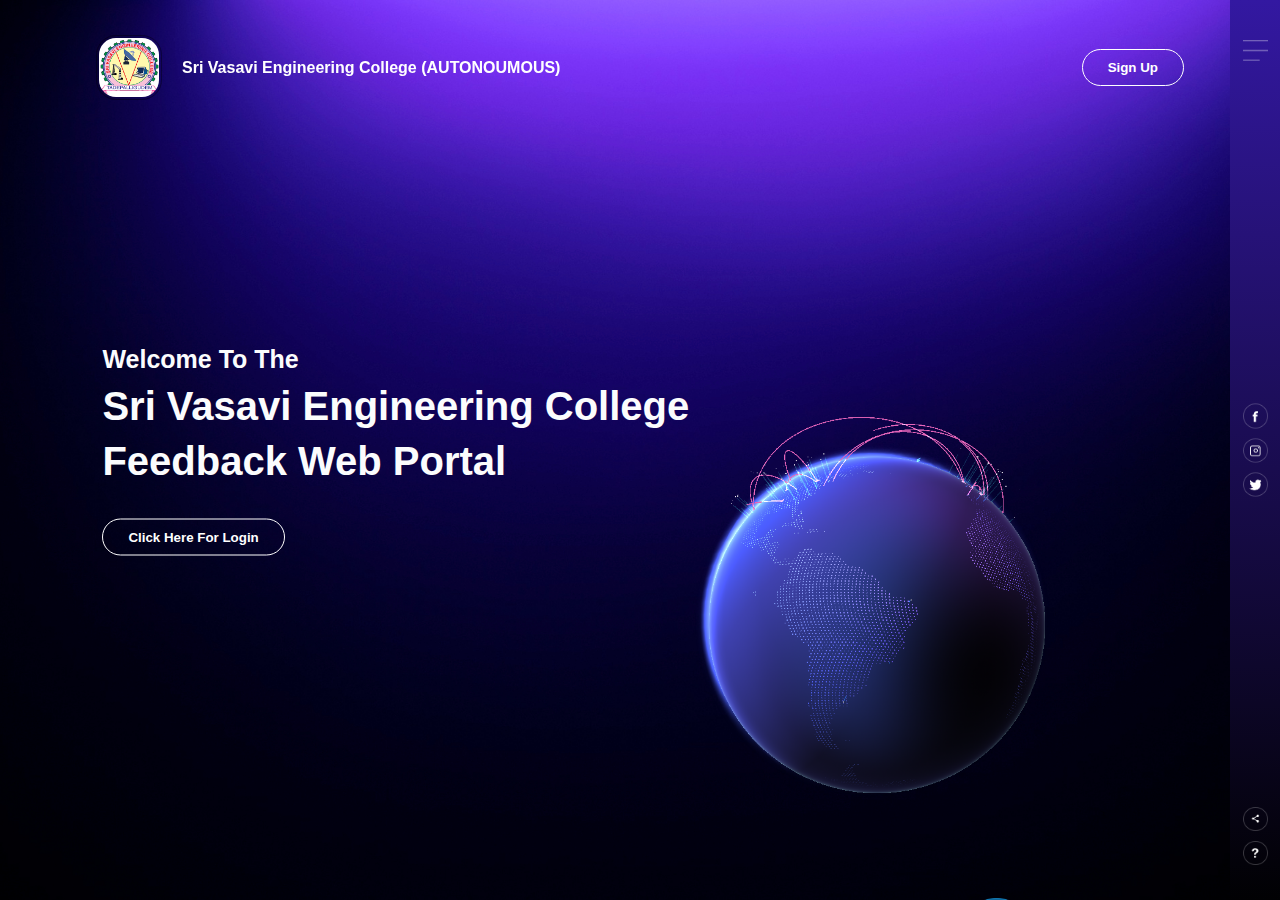
<file: index.html>
<html>
    <head>
        <title>svec feedback portal homepage</title>
        <link rel="stylesheet" href="style.css">
    </head>
    <body>
        <div id="preloader"></div>
        <div class="hero">
            <div class="navbar">
                <img src="images/logo.png" class="logo">
                <h4 class="thetitle">Sri Vasavi Engineering College (AUTONOUMOUS)</h4>
                <button type="button" onclick = "window.location.href='signup/signup.html';">Sign Up</button>
            </div>
            <div class="content">
                <h3>Welcome To The</h3>
                <h1>Sri Vasavi Engineering College<br>Feedback Web Portal</h1>
                <button type="button" onclick = "window.location.href='loginpage/loginpage.html';">Click Here For Login</button>
            </div>
             <div class="image-box">
                <img src="images/modren.png">
            </div>
            <div class="side-bar">
                <img src="images/menu.png" class="menu">
                <div class="social-links">
                    <img src="images/fb.png">
                    <img src="images/ig.png">
                    <img src="images/tw.png">
                </div>
                <div class="useful-links">
                    <img src="images/share.png">
                    <img src="images/info.png">
                </div>
            </div>
            <div class="bubbles">
                <img src="images/bubble.png">
                <img src="images/bubble.png">
                <img src="images/bubble.png">
                <img src="images/bubble.png">
                <img src="images/bubble.png">
                <img src="images/bubble.png">
                <img src="images/bubble.png">
            </div>
        </div>
        <script>
            var loader = document.getElementById("preloader");
            var startTime = new Date().getTime();
            var pageLoaded = false;
    
            // Function to hide the preloader
            function hidePreloader() {
                loader.style.visibility = "hidden";
                // Optionally, you can add a class to the body element to prevent interaction during loading
                // document.body.classList.remove("loading");
            }
    
            // Function to handle when the page is fully loaded
            function onPageLoaded() {
                pageLoaded = true;
                var currentTime = new Date().getTime();
                var timeDiff = currentTime - startTime;
                var minDisplayTime = 800; // 1 seconds
                var remainingTime = minDisplayTime - timeDiff;
    
                // Wait for at least 1 seconds before hiding the preloader
                if (remainingTime <= 0) {
                    hidePreloader();
                } else {
                    setTimeout(hidePreloader, remainingTime);
                }
            }
    
            // Hide the preloader after 1 seconds (minimum display time)
            setTimeout(hidePreloader, 800);
    
            // Check if the page is fully loaded, and if so, hide the preloader
            window.addEventListener("load", onPageLoaded);
        </script>
    </body>
</html>
</file>
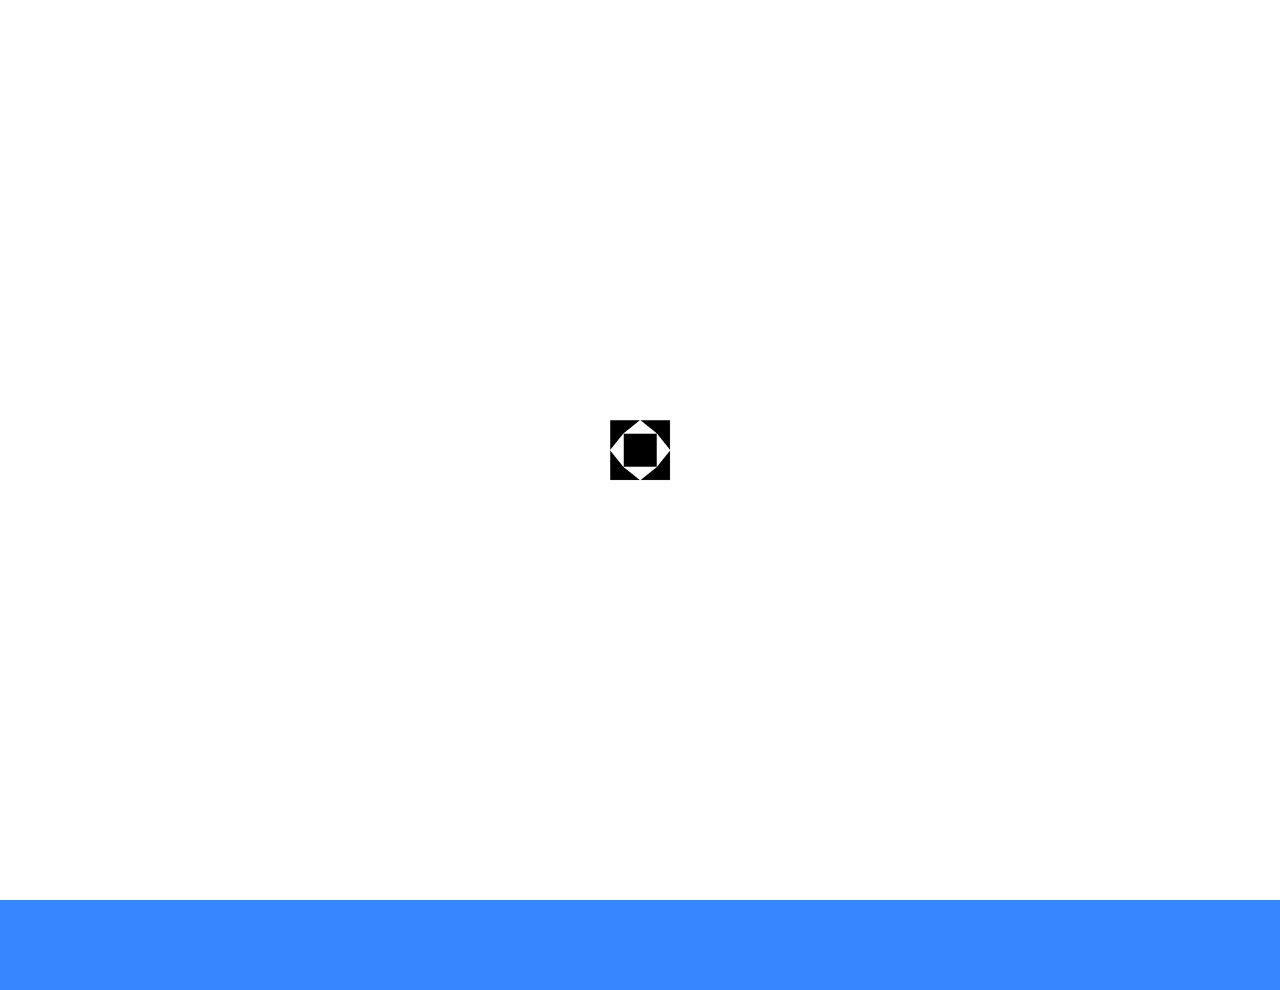
<file: loginpage/loginpage.html>
<!DOCTYPE html>
<html>
<head>
	<title>svec feedback portal login page</title>
</head>

<style>
	/*stylng for main page*/
*{
	scroll-behavior: smooth;
	margin: 0;
	padding: 0;
}
.headlogo{
    position: fixed;
    left: 20px;
}
body {
	height: 510vh;
	font-family: 'Poppins', sans-serif;
}
.main {
	width: 400%;
	height: 100%;
	display: flex;
}
header {
	position: fixed;
	width: 100%;
	display: flex;
	font-size: 1rem;
	z-index: 1;
	background-image: linear-gradient(180deg, #1d1e22e1, rgba(52, 53, 56, 0.267), transparent);
}
header ul {
	width: 100%;
	display: flex;
	list-style-type: none;
	justify-content: center;
}
header ul li {
	margin: 0 1em;
	padding: 1em;
}
header ul li a {
	position: relative;
	color: #f4f4f4;
	font-weight: 600;
	text-decoration: none;
	text-transform: uppercase;
}
header ul li a::after {
	position: absolute;
	content: "";
	left: 0;
	bottom: -3px;
	width: 0;
	height: 3px;
	transition: all 0.2s linear;

}
header ul li a:hover::after {
	width: 100%;
	background-color: #ff0000;
}
header img{
    
    width: 48px;
    cursor: pointer;
    border: 1px solid #0000005e;
    border-radius: 20px;
    padding: 4px;

}

section {
	position: relative;
	width: 100vw;
	min-height: 100vh;
	display: flex;
	justify-content: center;
	font-size: 1rem;
	background-image: url("images/img1.jpg");
	background-size: cover;
	
}
section:nth-child(2) {
	align-items: center;
  	background-image: url("images/img2.jpg");
}
section:nth-child(3) {
	align-items: center;
	background-image: url("images/img1.jpg");
}
section:nth-child(4) {
	position: sticky;
	align-items: center;
	background-image: url("images/img2.jpg");
}

/*Styling for cards*/

body {
  font-family: "Raleway", sans-serif;
  background-color: #3586ff;; /* Used if the image is unavailable */
  height: 500px; /* You must set a specified height */
  background-position: center; /* Center the image */
  background-repeat: no-repeat; /* Do not repeat the image */
  background-size: cover; /* Resize the background image to cover the entire container */
}
h1 {
  color: #111;
  text-align: center;
  margin-top: 30px;
  letter-spacing: 2px;
}
text { color: #000000;
	text-align: center;
  margin-top: 30px;
  letter-spacing: 2px;
  text-shadow: 0px 0px 2px #4da7c2b7;
  padding: 1em;
}
p { color: #000000;
	text-align: center;
  margin-top: 40px;
   margin-bottom: 45px;
  letter-spacing: 2px;
  text-shadow: 0px 0px 2px #353535b7;
  padding: 1em;
}

h2 {
  text-align: center;
  margin-top: 30px;
  margin-bottom: 35px;
  text-shadow: 0px 0px 5px #222222;
  color: #eee;
  letter-spacing: 2px;
}
.wrapper {
  position: absolute;
  top: 25%;
  left: 40%;
  width: 300px;
  height: 450px;
  perspective: 900px;
}
.m {
  position: absolute;
  top: 10%;
  width: 100%;
  height: 100%;
  text-shadow: 0px 0px 2px #57575794;
  color: #030120;
}
.container {
  position: absolute;
  top: 0%;
  width: 100%;
  height: 100%;
  transition: 0.4s all ease;
  transform: rotateX(60deg) scale(0.7);
   box-shadow: 0px 20px 50px #7c7a7a;
  animation: entry 1s linear 1;
}

.container:hover {
  cursor: pointer;
  transform: rotate(0deg) scale(1) translateY(10px);
  transition: 0.5s all ease;
  perspective: 900;
  z-index: 99;
}

#card1 {
  background: linear-gradient(to bottom, #000000 30%, #ff1b1b 100%);
  z-index: 0;
  left: -150%;
}

#card2 {
  background: linear-gradient(to bottom, #000000 30%, #304fff 100%);
  box-shadow: 0px 20px 100px #555;
  left: -47%;
  z-index: 0;
}

#card3 {
  left: 42%;
  z-index: 0;
  background: linear-gradient(to bottom, #000000 30%, #2ef13e 100%);
  box-shadow: 0px 20px 100px #555;
}

#card4 {
  z-index: 0;
  left: 145%;
  background: linear-gradient(to bottom, #000000 30%, #f1dc1c 100%);
  box-shadow: 0px 20px 100px #555;
}

button{
	height: 40px;
	width: 200px;
	margin-top: 20px;
	border-radius: 30px;
	cursor: pointer;
	background-color: #3287fc;
	font-weight: bold;
	font-size: 16px;
	color: white;
	border:none;
	transition: all .5s ease-in-out; 
}
button:hover{
	background-color: #8232cc;
}
input {
      width: 90%;
      background: #bdc3c78c;
      border: none;
      height: 30px;
      margin-bottom: 40px;
      border-radius: 8px;
      text-align: center;
      font-size: 20px;
      color: #141414;
}
input:focus{
  outline: none;
}
::placeholder {
  color: rgba(255, 255, 255, 0.527);
  opacity: 90;}
span {
      display: block;
      position: relative;
      margin: 0 auto;
      top: -40px;
      height: 80px;
      width: 80px;
	  background: url('images/iconuser.jpg') center no-repeat, #000000;
      border-radius: 50%;
      box-shadow: 1px 1px 2px rgba(0,0,0,.3);
}
	#preloader {
    /* Center the preloader on the page */
    position: fixed;
    top: 50%;
    left: 50%;
    transform: translate(-50%, -50%);
    /* Set the initial visibility to visible */
    visibility: visible;
    /* Adjust the z-index to control stacking order */
    z-index: 100;
    /* Set the width and height for the preloader circle */
    width: 100%;
    height: 100%;
    /* Optionally, you can style the preloader further */
    /* For example, adjust the background color, border-radius, etc. */
    background-color: rgb(255, 255, 255);
    /* Center the preloader image within the circle */
    background-image: url("images/preloader.gif");
    background-repeat: no-repeat;
    background-position: center;
    background-size: 50%; /* Adjust the size of the preloader image */
}

</style>
<body>
<div id="preloader"></div>
<header>
	<ul>
        <a href="https://aimminiproject.github.io/.in/" class="headlogo"><img src="images/logo.png"></a>
		<li> <a href="#pg1">Home</a> </li>
		<li> <a href="#pg2">Nothing</a> </li>
		<li> <a href="#pg3">About</a> </li>
		<li> <a href="#pg4">Contact_Us</a> </li>
	</ul>
</header>
<div class="main">
<section id="pg1">
	<div class="m">	<marquee scrollamount="15"><font size="5"><b><u><h4>Welcome To Sri Vasavi Engineering College FeedBack Web Portal<h4></u></b></font></marquee>
	</div>
	  <div class="wrapper">
		  <div class="container" id="card1">
		  <div class="login">
			<span></span>
			<h2><u>Admin Login</u></h2>
			<center><input type="text" placeholder="Enter Username" class="my"></center>
			<center><input type="password" placeholder="Enter Password" class="my"></center>
			<center><button class="my login-btn">Login</button></center>
		</div>
		  </div>
	  
		  <div class="container" id="card2">
		  <div class="login">
			<span></span>
			<h2><u>Student Login</u></h2>
			<center><input type="text" placeholder="Enter Username" class="my"></center>
			<center><input type="password" placeholder="Enter Password" class="my"></center>
			<center><button class="my login-btn">Login</button></center>
		</div>
		  </div>
		  <div class="container" id="card3">
			<div class="login">
			  <span></span>
			  <h2><u>Parent Login</u></h2>
			  <center><input type="text" placeholder="Enter Username" class="my"></center>
			  <center><input type="password" placeholder="Enter Password" class="my"></center>
			  <center><button class="my login-btn">Login</button></center>
			  </div>
		  </div>
		  <div class="container" id="card4">
		  <div class="login">
			<span></span>
			<h2><u>Alumni Login</u></h2>
			<center><input type="text" placeholder="Enter Username" class="my"></center>
			<center><input type="password" placeholder="Enter Password" class="my"></center>
			<center><button class="my login-btn">Login</button></center>
		</div>
		  </div>

</section>

<section id="pg2" >
	<hr>
</section>
<section id="pg3">
	<div class="m">	<marquee scrollamount="15"><font size="5"><u><h4>Sri Vasavi Engineering College Pedatadepalli,Tadepalligudem - 534 101,<h4></u></font></marquee></div>
<text><b>
	"Sri Vasavi Engineering College", considered one of the best engineering colleges in Andhra Pradesh, started its journey in the year 2001. Since its inception, the college has been striving to provide quality technical education to its students and making them industry ready. Sri Vasavi Engineering College exemplifies quality in various fields ranging from Engineering, Pharmacy to Business Administration courses and is rated as one among the top 10 engineering colleges in Andhra Pradesh. The world class laboratories, the mammoth library which radiates knowledge, audio visual classrooms with plug and play ambience, state-of-the art sports complex, Indoor stadium, seminar halls, auditorium, lawns and gardens and parking facilities make Sri Vasavi stand out among the multitude of engineering colleges in the state today.Highly qualified Faculty always contributes to the knowledge levels of students and facilitate their placement in top most MNCs every year. NBA & NAAC accreditations bear testimony to top notch facilities available in the campus.SVEC became an autonomous engineering college in 2018 and is fine tuning its course curricula to suit the ever growing industry needs.SVEC started new engineering courses CST and ECT which are highly prospective in the present job scenario besides offering the best engineering courses like ECE, CSE, EEE, Mechanical and Civil. The college has an MBA wing which always strives to transform students into entrepreneurs.The MBA wing functions like one of the best MBA colleges in A.P by infusing the students with requisite business skills. The placements division always strives hard to entice prime global and Multi-national companies to visit the SVEC campus for conducting placement drives. The NSS unit helps students to inculcate discipline and civic sense among themselves to make them responsible citizens of this nation.Research and Development activities in the college represent a large and rapidly growing effort put forth by the stakeholders which creates new and improved technology that surely gives an edge over. The Eco-Friendly projects undertaken by the college started producing results in the form of awards and accolades.The RTA approved pollution checkup center, Power generation using solar panels, Battery Vehicles designed by students, Technical exhibitions and trade shows will surely give students a practical exposure in the campus itself.</b></text>
</section>

<section id="pg4">
	<div class="m">	<marquee scrollamount="15"><font size="5"><b><u><h4>Welcome To Sri Vasavi Engineering College FeedBack Web Portal<h4></u></b></font></marquee></div>
	<p><b><U>CONTACT DETAILS</U></br></br>Sri Vasavi Engineering College Pedatadepalli,Tadepalligudem - 534 101,</br></br>West Godavari Dist., Andhra Pradesh.</br></br>Phone No's.: +91-8818-284355,284344, 284544,</br></br>Fax No.: +91-8818-284322</br>Email : principal@srivasaviengg.ac.in</b></p>
</section>
</div>
  </div>
	  <script>
            var loader = document.getElementById("preloader");
            var startTime = new Date().getTime();
            var pageLoaded = false;
    
            // Function to hide the preloader
            function hidePreloader() {
                loader.style.visibility = "hidden";
                // Optionally, you can add a class to the body element to prevent interaction during loading
                // document.body.classList.remove("loading");
            }
    
            // Function to handle when the page is fully loaded
            function onPageLoaded() {
                pageLoaded = true;
                var currentTime = new Date().getTime();
                var timeDiff = currentTime - startTime;
                var minDisplayTime = 2000; // 1 seconds
                var remainingTime = minDisplayTime - timeDiff;
    
                // Wait for at least 1 seconds before hiding the preloader
                if (remainingTime <= 0) {
                    hidePreloader();
                } else {
                    setTimeout(hidePreloader, remainingTime);
                }
            }
    
            // Hide the preloader after 1 seconds (minimum display time)
            setTimeout(hidePreloader, 2000);
    
            // Check if the page is fully loaded, and if so, hide the preloader
            window.addEventListener("load", onPageLoaded);
        </script>
</body>
</html>
</file>
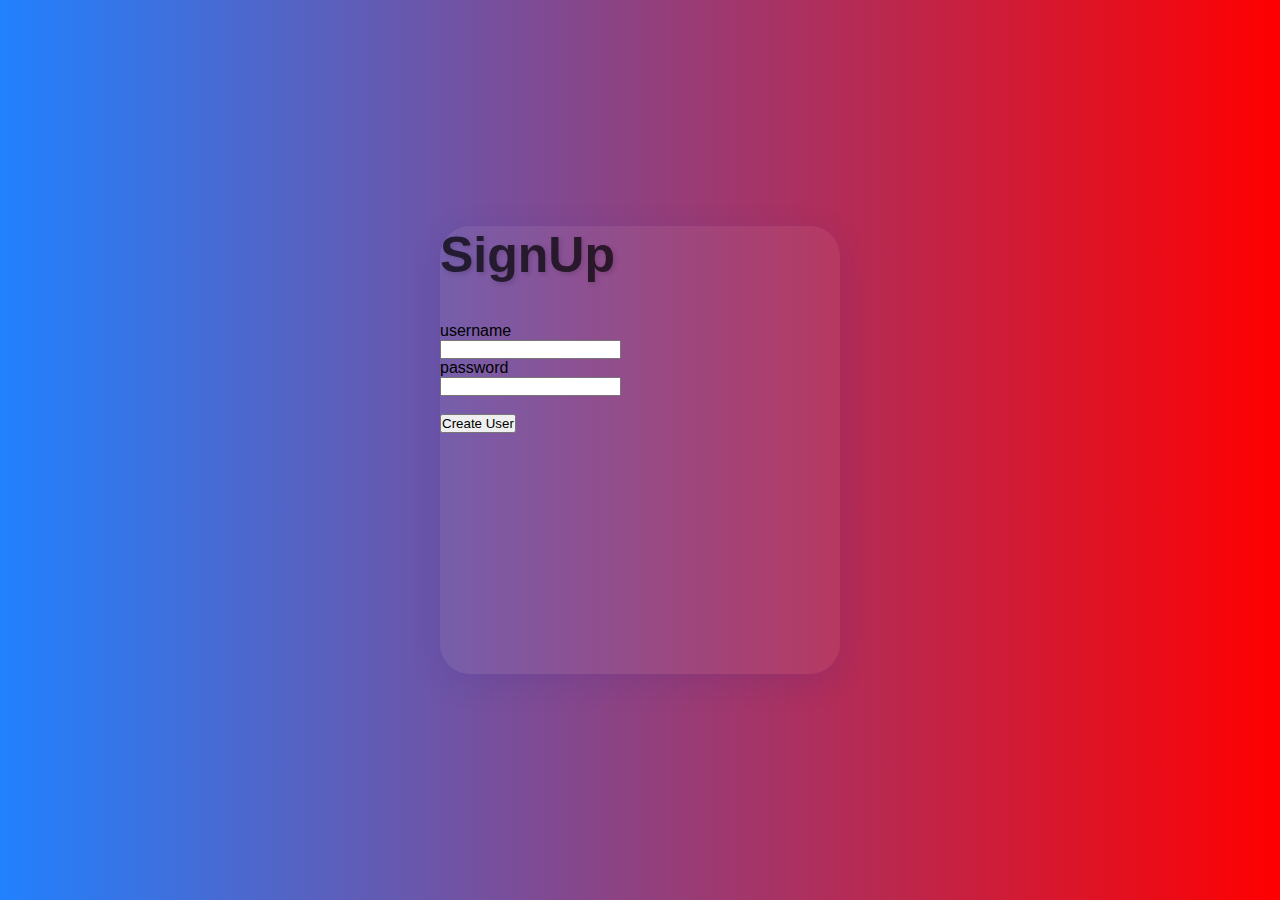
<file: signup/signup.html>
<!DOCTYPE html>
<html lang="en">
<head>
    <meta charset="UTF-8">
    <meta name="viewport" content="width=device-width, initial-scale=1.0">
    <title>SignUp</title>
    <link rel="stylesheet" href="style.css">
</head>
<body>
   <form>
    <h1>SignUp</h1>
    <br>
    <label>username<label>
        <br>
        <input type="text">
        <br>
    <label>password</label><br>
    <input type="password"><br><br>
    <button>Create User</button>
   </form> 
</body>
</html>
</file>
<file: style.css>
*{
    margin: 0;
    padding: 0;
    font-family: sans-serif;
}.hero{
    width: 100%;
    height: 100vh;
    background-image: url(images/background.jpg);
    background-size: cover;
    background-position: center;
    position: relative;
    overflow: hidden;
}
.logo{
    
    width: 60px;
    cursor: pointer;
    border: 1px solid #0000005e;
    border-radius: 20px;
    padding: 2px;
    transition: 3.5s;
}
.logo:hover{
    transform: scale(1.3);
}
.thetitle{
    text-align: left;
    color: #ffffff;
    padding: 2px;
    position: fixed;
    left: 180px;
}
.navbar{
    width: 85%;
    height: 15%;
    margin: auto;
    display: flex;
    align-items: center;
    justify-content: space-between;
}
button{
    color: #ffffff;
    padding: 10px 25px;
    background: transparent;
    border: 1px solid #fff;
    border-radius: 20px;
    outline: none;
    cursor: pointer;
    font-weight: bold;
    transition: all .5s ease-in-out; 
}
button:hover{
	background-color: #1100ffb6;
    transform: scale(1.1);
}
.content{
	
    color: #fbfcfd;
    position: absolute;
    top: 50%;
    left: 8%;
    transform: translateY(-50%);
    z-index: 2;
}
h1:hover{
    transform: scale(1.1);
}
h1{
	   cursor: pointer;
    font-size: 40px;
    margin: 5px 0 30px;
    line-height: 55px;
    transition: 3.5s;
}
h3{
	   cursor: pointer;
    font-size:25px;
    transition: 3.5s;
}
h3:hover{
    transform: scale(1.1);
}
.side-bar{
    width: 50px;
    height: 100vh;
    background: linear-gradient(#3318A1, #010103);
    position: absolute;
    right: 0;
    top: 0;
}
.menu{
    display: block;
    width: 25px;
    margin: 40px auto 0;
    cursor: pointer;
}
.social-links img , .useful-links img{ 
    width: 25px;
    margin: 5px auto;
    cursor: pointer;

}
.social-links{
    width: 50px;
    text-align: center;
    position: absolute;
    top: 50%;
    transform: translateY(-50%);
}
.useful-links{
    width: 50px;
    text-align: center;
    position: absolute;
    bottom: 30px;
}
.bubbles img{
    width: 50px;
    animation: bubble 7s linear infinite;

}
.bubbles{
    width: 100%;
    display: flex;
    align-items: center;
    justify-content: space-around;
    position: absolute;
    bottom: -70px;
}
@keyframes bubble{
    0%{
        transform: translateY(0);
        opacity: 0;
    }
    30px{
        opacity: 1;
    }
    60%{
        opacity: 0.95;
    }
    80%{
        opacity: 0.8;
    }
    100%{
        transform: translateY(-80vh);
        opacity: 0;
    }
}
.bubbles img:nth-child(1){
    animation-delay: 2s;
    width: 44px;
}
.bubbles img:nth-child(2){
    animation-delay: 4.5s;
}
.bubbles img:nth-child(3){
    animation-delay: 6s;
    width: 36px;
}
.bubbles img:nth-child(4){
    animation-delay: 2.5s;
    width: 22px;
}
.bubbles img:nth-child(5){
    animation-delay: 1.5s;
    width: 48px;
}
.bubbles img:nth-child(6){
    animation-delay: 7.5s;
    width: 73px;
}
.bubbles img:nth-child(7){
    animation-delay: 3.5s;
    width: 40px;
}
.image-box img{
    width: 550px;
    display: block;
    filter:hue-rotate(.4)
    transition: .5s;
}
.image-box:hover {
    filter: grayscale(0);
    transform: scale(0.8) rotate(360deg);
}
.image-box img{
    width: 550px;
    display: block;
    filter:hue-rotate(.4)
    transition: .5s;
}
.image-box:hover {
    filter: grayscale(0);
    transform: scale(0.8) rotate(360deg);
}
.image-box{
    position: absolute;
    bottom: 0;
    right: 10%;
    overflow: hidden;
    transition: 3s;
#preloader {
    /* Center the preloader on the page */
    position: fixed;
    top: 50%;
    left: 50%;
    transform: translate(-50%, -50%);
    /* Set the initial visibility to visible */
    visibility: visible;
    /* Adjust the z-index to control stacking order */
    z-index: 100;
    /* Set the width and height for the preloader circle */
    width: 100%;
    height: 100%;
    /* Optionally, you can style the preloader further */
    /* For example, adjust the background color, border-radius, etc. */
    background-color: rgb(255, 255, 255);
    /* Center the preloader image within the circle */
    background-image: url("images/preloader.gif");
    background-repeat: no-repeat;
    background-position: center;
    background-size: 30%; /* Adjust the size of the preloader image */
}
</file>
<file: signup/style.css>
*{
    margin: 0;
    padding: 0;
    box-sizing: border-box;
    font-family: sans-serif;
    cursor: pointer;
}
body{
    height: 100vh;
    width: 100%;
    display: flex;
    justify-content: center;
    align-items: center;
    background: linear-gradient(to left, #ff0000 ,#2181ff);
}
form{
    width: 25rem;
    height: 28rem;
    display: flex;
    flex-direction: column;
    background: rgba(255,255,255,0.06); 
    box-shadow: 0 8px 32px 0 rgba(31,38,135,.137);
    border-radius: 30px;
    border-left: 1px solid reba(255,255,255,.3);
    border-top: 1px solid reba(255,255,255,.3);
}
h1{
    font-size: 50px;
    text-align: centre;
    colour:white;
    text-shadow: 2px 2px 4px rgba(0,0,0,.2);
    letter letter-spacing: 3px;
    margin-bottom: 5%;
    opacity: .7;
label{
    font-size: 20px;
    colour:white;
    margin-left: 10%
    opacity: .8
    text-shadow:2px 2px 4px rgba(0,0,0,.2);
}
input{
    width:80%;
    margin:5% auto;
}
</file>
